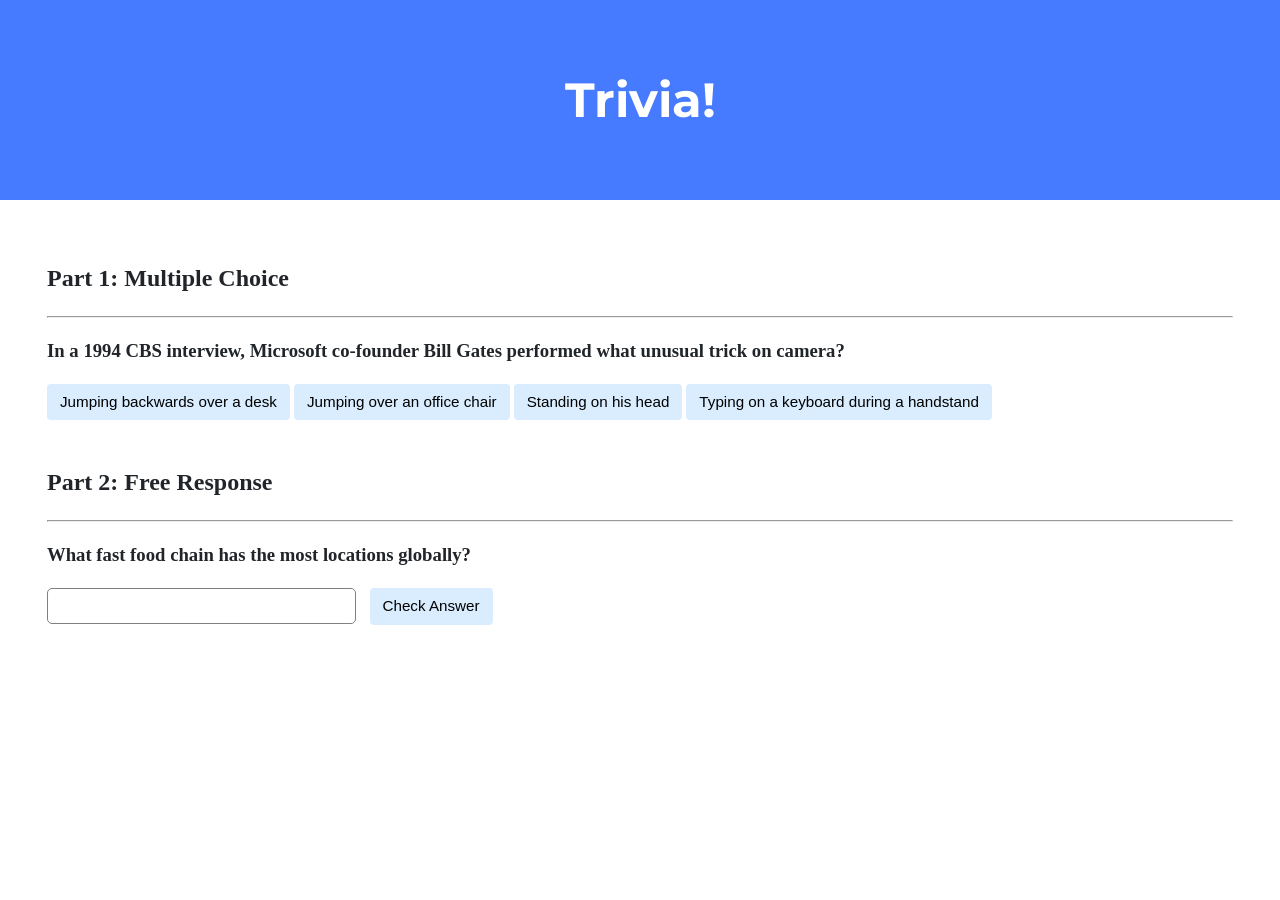
<file: week 8/Lab 8/index.html>
<!DOCTYPE html>

<html lang="en">
  <head>
    <link
      href="https://fonts.googleapis.com/css2?family=Montserrat:wght@500&display=swap"
      rel="stylesheet"
    />
    <link href="styles.css" rel="stylesheet" />
    <title>Trivia!</title>
  </head>
  <body>
    <div class="header">
      <h1>Trivia!</h1>
    </div>

    <div class="container">
      <div class="section">
        <h2>Part 1: Multiple Choice</h2>
        <hr />
        <h3>
          In a 1994 CBS interview, Microsoft co-founder Bill Gates performed
          what unusual trick on camera?
        </h3>
        <button type="button" id="choice1" class="choices">
          Jumping backwards over a desk
        </button>
        <button type="button" id="choice2">Jumping over an office chair</button>
        <button type="button" id="choice3">Standing on his head</button>
        <button type="button" id="choice4">
          Typing on a keyboard during a handstand
        </button>
      </div>
      <div class="section" id="free-response">
        <h2>Part 2: Free Response</h2>
        <hr />
        <h3 id="free-question">
          What fast food chain has the most locations globally?
        </h3>
        <input type="text" id="answer" />
        <button type="submit" id="submit">Check Answer</button>
      </div>
    </div>
    <script>
      const submitButton = document.getElementById("submit");
      const section2 = document.getElementById("free-response");
      const answer = document.getElementById("answer");
      const message = document.createElement("p");
      const choice1 = document.getElementById("choice1");
      const choice2 = document.getElementById("choice2");
      const choice3 = document.getElementById("choice3");
      const choice4 = document.getElementById("choice4");

      submitButton.addEventListener("click", () => {
        const usersAnswer = document.getElementById("answer").value;
        if (usersAnswer.toLowerCase() != "subway") {
          answer.style.backgroundColor = "red";
          message.innerText = "Incorrect";
          answer.insertAdjacentElement("beforebegin", message);
        } else {
          answer.style.backgroundColor = "green";
          message.innerText = "Correct!";
          answer.insertAdjacentElement("beforebegin", message);
        }
      });
      const checkAnswer = (value) => {
        const message = document.createElement("p");
        if (value.target.id == "choice2") {
          value.srcElement.style.backgroundColor = "green";
          message.innerText = "Correct!";
          choice1.disabled = true;
          choice3.disabled = true;
          choice4.disabled = true;
        } else {
          message.innerText = "Incorrect!";
          value.srcElement.style.backgroundColor = "red";
          choice2.disabled = true;
          if (value.target.id == "choice1") {
            choice3.disabled = true;
            choice4.disabled = true;
          } else if (value.target.id == "choice3") {
            choice1.disabled = true;
            choice4.disabled = true;
          } else {
            choice1.disabled = true;
            choice3.disabled = true;
          }
        }
        choice1.insertAdjacentElement("beforebegin", message);
      };
      choice1.addEventListener("click", checkAnswer);
      choice2.addEventListener("click", checkAnswer);
      choice3.addEventListener("click", checkAnswer);
      choice4.addEventListener("click", checkAnswer);
    </script>
  </body>
</html>
</file>
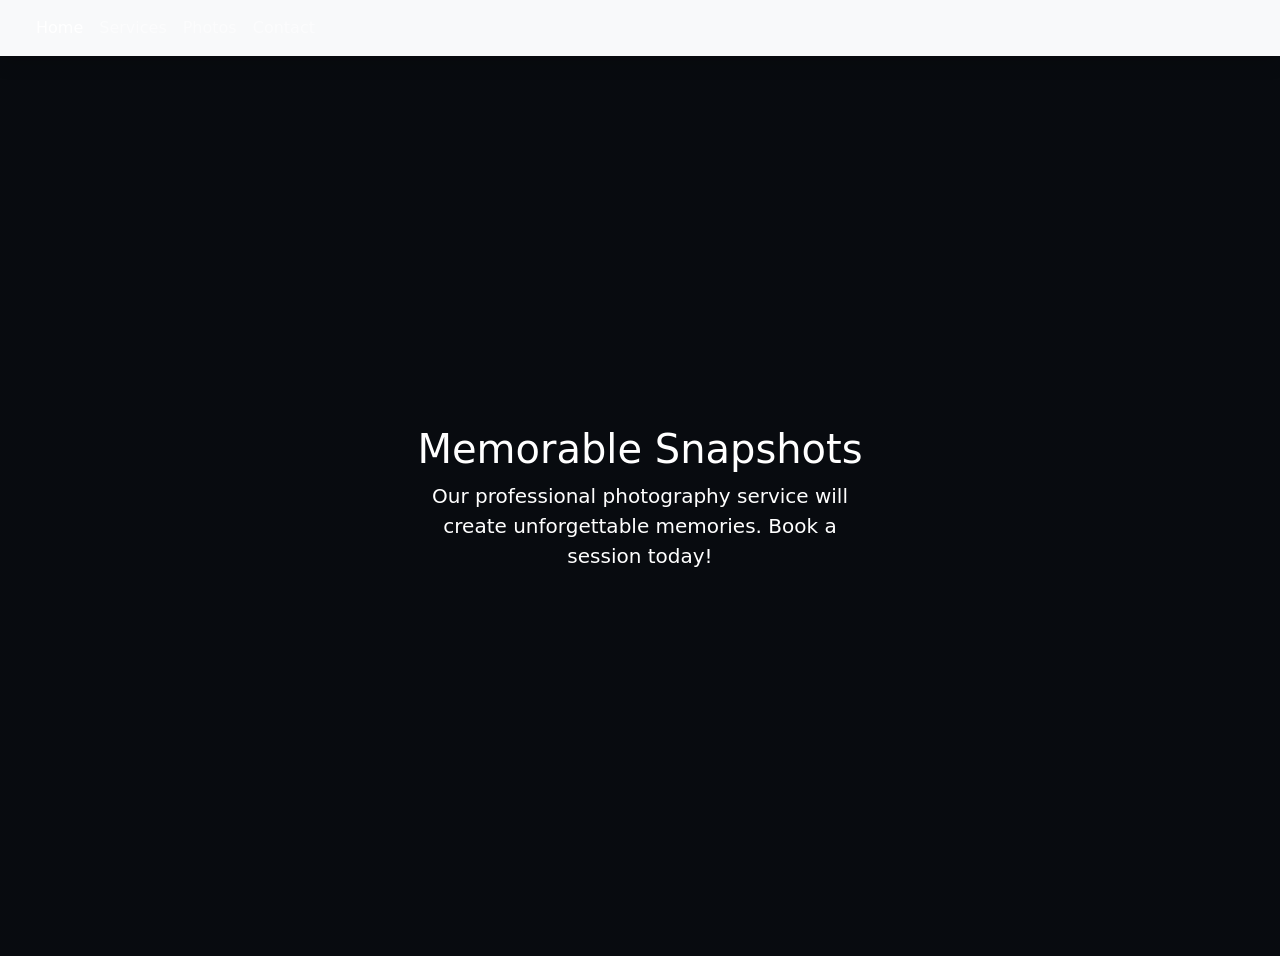
<file: week 8/Problem Set 8/index.html>
<!DOCTYPE html>

<html lang="en">
  <head>
    <link
      href="https://cdn.jsdelivr.net/npm/bootstrap@5.2.3/dist/css/bootstrap.min.css"
      rel="stylesheet"
      integrity="sha384-rbsA2VBKQhggwzxH7pPCaAqO46MgnOM80zW1RWuH61DGLwZJEdK2Kadq2F9CUG65"
      crossorigin="anonymous"
    />
    <script
      src="https://cdn.jsdelivr.net/npm/bootstrap@5.2.3/dist/js/bootstrap.bundle.min.js"
      integrity="sha384-kenU1KFdBIe4zVF0s0G1M5b4hcpxyD9F7jL+jjXkk+Q2h455rYXK/7HAuoJl+0I4"
      crossorigin="anonymous"
    ></script>
    <link href="styles.css" rel="stylesheet" />
    <title>Memorable Snapshots</title>
  </head>
  <body>
    <header>
      <nav
        class="navbar navbar-expand-lg bg-body-tertiary sticky-top navbar-dark shadow ps-3"
        style="background-color: rgba(6, 76, 142, 0.192)"
      >
        <div class="container-fluid">
          <button
            class="navbar-toggler"
            type="button"
            data-bs-toggle="collapse"
            data-bs-target="#navbarText"
            aria-controls="navbarText"
            aria-expanded="false"
            aria-label="Toggle navigation"
          >
            <span class="navbar-toggler-icon"></span>
          </button>
          <div class="collapse navbar-collapse" id="navbarText">
            <ul class="navbar-nav me-auto mb-2 mb-lg-0">
              <li class="nav-item">
                <a class="nav-link active" aria-current="page" href="index.html"
                  >Home</a
                >
              </li>
              <li class="nav-item">
                <a class="nav-link" href="services.html">Services</a>
              </li>
              <li class="nav-item">
                <a class="nav-link" href="photos.html">Photos</a>
              </li>
              <li class="nav-item">
                <a class="nav-link" href="contact.html">Contact</a>
              </li>
            </ul>
          </div>
        </div>
      </nav>
    </header>
    <main class="hero-img">
      <div class="text">
        <h1>Memorable Snapshots</h1>
        <p class="message">
          Our professional photography service will create unforgettable
          memories. Book a session today!
        </p>
      </div>
    </main>
  </body>
</html>
</file>
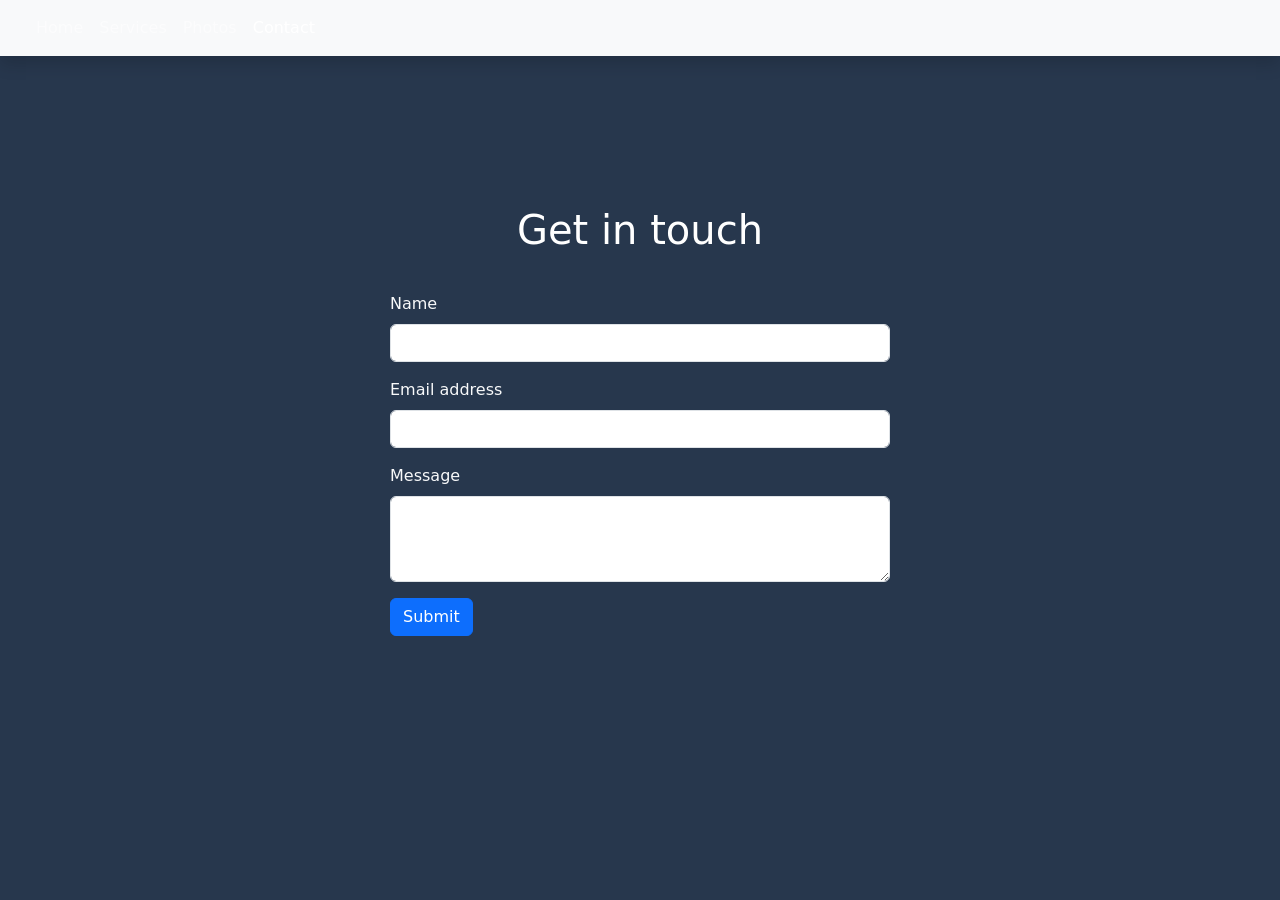
<file: week 8/Problem Set 8/contact.html>
<!DOCTYPE html>

<html lang="en">
  <head>
    <link
      href="https://cdn.jsdelivr.net/npm/bootstrap@5.2.3/dist/css/bootstrap.min.css"
      rel="stylesheet"
      integrity="sha384-rbsA2VBKQhggwzxH7pPCaAqO46MgnOM80zW1RWuH61DGLwZJEdK2Kadq2F9CUG65"
      crossorigin="anonymous"
    />
    <script
      src="https://cdn.jsdelivr.net/npm/bootstrap@5.2.3/dist/js/bootstrap.bundle.min.js"
      integrity="sha384-kenU1KFdBIe4zVF0s0G1M5b4hcpxyD9F7jL+jjXkk+Q2h455rYXK/7HAuoJl+0I4"
      crossorigin="anonymous"
    ></script>
    <link href="styles.css" rel="stylesheet" />
    <title>Contact us</title>
  </head>
  <body>
    <header>
      <nav
        class="navbar navbar-expand-lg bg-body-tertiary sticky-top navbar-dark shadow ps-3"
        style="background-color: rgba(3, 38, 70, 0.192)"
      >
        <div class="container-fluid">
          <button
            class="navbar-toggler"
            type="button"
            data-bs-toggle="collapse"
            data-bs-target="#navbarText"
            aria-controls="navbarText"
            aria-expanded="false"
            aria-label="Toggle navigation"
          >
            <span class="navbar-toggler-icon"></span>
          </button>
          <div class="collapse navbar-collapse" id="navbarText">
            <ul class="navbar-nav me-auto mb-2 mb-lg-0">
              <li class="nav-item">
                <a class="nav-link" aria-current="page" href="index.html"
                  >Home</a
                >
              </li>
              <li class="nav-item">
                <a class="nav-link" href="services.html">Services</a>
              </li>
              <li class="nav-item">
                <a class="nav-link" href="photos.html">Photos</a>
              </li>
              <li class="nav-item">
                <a class="nav-link active" href="contact.html">Contact</a>
              </li>
            </ul>
          </div>
        </div>
      </nav>
    </header>
    <main class="contact-form">
      <h1 class="title">Get in touch</h1>
      <form class="form">
        <div class="mb-3">
          <div class="mb-3">
            <label for="name" class="form-label text-light">Name</label>
            <input type="text" class="form-control" aria-label="name" />
          </div>
        </div>
        <div class="mb-3">
          <label for="email" class="form-label text-light">Email address</label>
          <input type="email" class="form-control" id="email" />
        </div>
        <div class="mb-3">
          <label for="text-area" class="form-label text-light">Message</label>
          <textarea class="form-control" id="text-area" rows="3"></textarea>
        </div>
        <button
          type="button"
          class="btn btn-primary"
          data-bs-toggle="modal"
          data-bs-target="#exampleModal"
        >
          Submit
        </button>

        <div
          class="modal fade"
          id="exampleModal"
          tabindex="-1"
          aria-labelledby="exampleModalLabel"
          aria-hidden="true"
        >
          <div class="modal-dialog">
            <div class="modal-content">
              <div class="modal-header">
                <h1 class="modal-title fs-5" id="exampleModalLabel">
                  Message sent
                </h1>
                <button
                  type="button"
                  class="btn-close"
                  data-bs-dismiss="modal"
                  aria-label="Close"
                ></button>
              </div>
              <div class="modal-body">
                Thank you for you message. We shall be in contact as soon as
                possible.
              </div>
              <div class="modal-footer">
                <button
                  type="button"
                  class="btn btn-secondary"
                  data-bs-dismiss="modal"
                  onclick="redirect()"
                >
                  Close
                </button>
              </div>
            </div>
          </div>
        </div>
      </form>
    </main>
    <script>
      function redirect() {
        window.location.href = "index.html";
      }
    </script>
  </body>
</html>
</file>
<file: week 8/Lab 8/styles.css>
body {
  background-color: #fff;
  color: #212529;
  font-size: 1rem;
  font-weight: 400;
  line-height: 1.5;
  margin: 0;
  text-align: left;
}

.container {
  margin-left: auto;
  margin-right: auto;
  padding-left: 15px;
  padding-right: 15px;
}

.header {
  background-color: #477bff;
  color: #fff;
  margin-bottom: 2rem;
  padding: 2rem 1rem;
  text-align: center;
}

.section {
  padding: 0.5rem 2rem 1rem 2rem;
}

h1 {
  font-family: "Montserrat", sans-serif;
  font-size: 48px;
}

button,
input[type="submit"] {
  background-color: #d9edff;
  border: 1px solid transparent;
  border-radius: 0.25rem;
  font-size: 0.95rem;
  font-weight: 400;
  line-height: 1.5;
  padding: 0.375rem 0.75rem;
  text-align: center;
  transition: color 0.15s ease-in-out, background-color 0.15s ease-in-out,
    border-color 0.15s ease-in-out, box-shadow 0.15s ease-in-out;
  vertical-align: middle;
}

input[type="text"] {
  line-height: 1.8;
  width: 25%;
  border-radius: 5px;
  padding: 5px;
  margin-right: 10px;
  border: 1px solid gray;
}

input[type="text"]:focus {
  border: none;
}
</file>
<file: week 8/Problem Set 8/styles.css>
body,
html {
  height: 100%;
  background-color: #27374d;
}
.contact-form {
  margin: 150px auto 0;
  max-width: 500px;
}

.service-section {
  max-width: 1000px;
  margin: 50px auto 0;
}

.title {
  text-align: center;
  padding-bottom: 30px;
  color: white;
}

.img {
  object-fit: cover;
  object-position: center;
  height: 100vh;
  overflow: hidden;
}

.homepage {
  max-width: 1000px;
  border: 1px solid black;
  display: flex;
  justify-content: center;
  align-items: center;
  flex-direction: column;
  height: 100vh;
}

.message {
  font-size: 20px;
  text-align: center;
  max-width: 456px;
}

.hero-img {
  background-image: linear-gradient(rgba(0, 0, 0, 0.8), rgba(0, 0, 0, 0.8)),
    url("https://images.unsplash.com/photo-1460134846237-51c777df6111?ixlib=rb-4.0.3&ixid=M3wxMjA3fDB8MHxwaG90by1wYWdlfHx8fGVufDB8fHx8fA%3D%3D&auto=format&fit=crop&w=5184&q=80");
  height: 100vh;
  background-position: center;
  background-repeat: no-repeat;
  background-size: cover;
  position: relative;
}

.text {
  text-align: center;
  position: absolute;
  top: 50%;
  left: 50%;
  transform: translate(-50%, -50%);
  color: white;
}

.shadow {
  box-shadow: rgba(0, 0, 0, 0.15) 1.95px 1.95px 2.6px;
}
</file>
